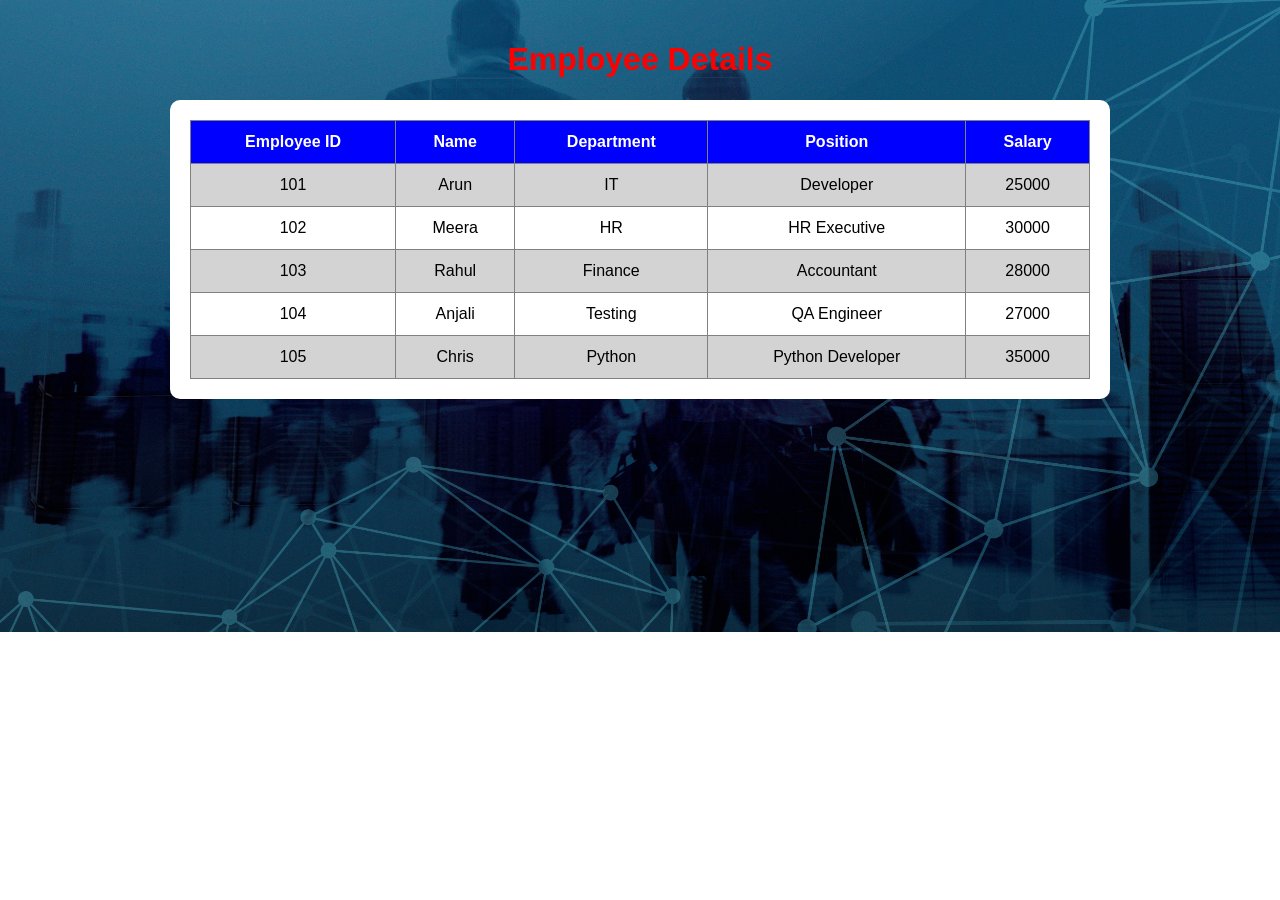
<file: css/Employee details/index.html>
<!DOCTYPE html>
<html>
<head>
    <title>Employee Details</title>

    <meta name="viewport" content="width=device-width, initial-scale=1.0">

    <style>

        body {
            background-image: url("background1.jpg");
            background-size: cover;
            background-position: center;
            background-repeat: no-repeat;
            font-family: Arial, sans-serif;
            margin: 0;
            padding: 20px;
        }

        h1 {
            text-align: center;
            color:red;
        }

        .container {
            background-color: white;
            max-width: 900px;
            margin: auto;
            padding: 20px; 
            border-radius: 10px;
        }

        .table-container {
            overflow-x: auto;
        }

        table {
            width: 100%;
            border-collapse: collapse;
        }

        th, td {
            padding: 12px;
            text-align: center;
            border: 1px solid gray;
        }

        th {
            background-color: blue;
            color: white;
        }

        tr:nth-child(even) {
            background-color: lightgray;
        }

        tr:hover {
            background-color: lightyellow;
        }

        @media screen and (max-width: 600px) {

            body {
                padding: 10px;
            }

            .container {
                padding: 10px;
            }

            h1 {
                font-size: 22px;
            }

            th, td {
                padding: 8px;
                font-size: 13px;
            }

        }

    </style>

</head>

<body>

    <h1>Employee Details</h1>

    <div class="container">

        <div class="table-container">

            <table>

                <tr>
                    <th>Employee ID</th>
                    <th>Name</th>
                    <th>Department</th>
                    <th>Position</th>
                    <th>Salary</th>
                </tr>

                <tr>
                    <td>101</td>
                    <td>Arun</td>
                    <td>IT</td>
                    <td>Developer</td>
                    <td>25000</td>
                </tr>

                <tr>
                    <td>102</td>
                    <td>Meera</td>
                    <td>HR</td>
                    <td>HR Executive</td>
                    <td>30000</td>
                </tr>

                <tr>
                    <td>103</td>
                    <td>Rahul</td>
                    <td>Finance</td>
                    <td>Accountant</td>
                    <td>28000</td>
                </tr>

                <tr>
                    <td>104</td>
                    <td>Anjali</td>
                    <td>Testing</td>
                    <td>QA Engineer</td>
                    <td>27000</td>
                </tr>

                <tr>
                    <td>105</td>
                    <td>Chris</td>
                    <td>Python</td>
                    <td>Python Developer</td>
                    <td>35000</td>
                </tr>

            </table>

        </div>

    </div>

</body>
</html>
</file>
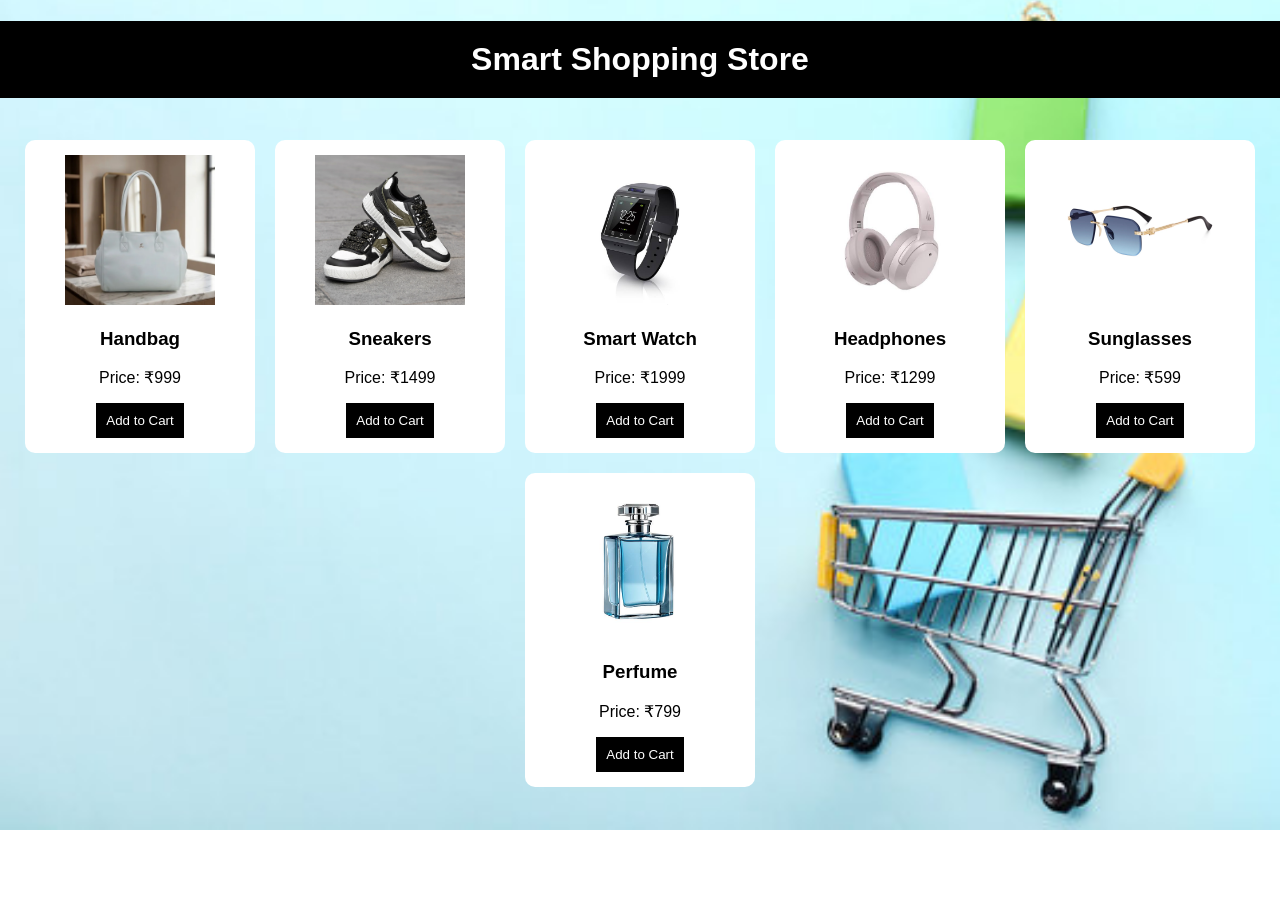
<file: css/Product listing/index.html>
<!DOCTYPE html>
<html>
<head>
    <title>Smart Shopping Store</title>

    <style>
        body {
            background-image: url("background.jpg");
            background-size: cover;
            background-position: center;
            background-repeat: no-repeat;
            font-family: Arial;
            margin: 0;
        }

        h1 {
            text-align: center;
            background-color: black;
            color: white;
            padding: 20px;
        }

        .container {
            display: flex;
            flex-wrap: wrap;
            justify-content: center;
            gap: 20px;
            padding: 20px;
        }

        .product {
            background-color: white;
            width: 200px;
            text-align: center;
            padding: 15px;
            border-radius: 10px;
        }

        .product img {
            width: 150px;
            height: 150px;
        }

        button {
            background-color: black;
            color: white;
            padding: 10px;
            border: none;
            cursor: pointer;
        }

        button:hover {
            background-color: green;
        }
    </style>
</head>

<body>

    <h1>Smart Shopping Store</h1>

    <div class="container">

        <div class="product">
            <img src="handbag.webp">
            <h3>Handbag</h3>
            <p>Price: ₹999</p>
            <button>Add to Cart</button>
        </div>

        <div class="product">
            <img src="sneaker.webp">
            <h3>Sneakers</h3>
            <p>Price: ₹1499</p>
            <button>Add to Cart</button>
        </div>

        <div class="product">
            <img src="smartwatch.jpg">
            <h3>Smart Watch</h3>
            <p>Price: ₹1999</p>
            <button>Add to Cart</button>
        </div>

        <div class="product">
            <img src="headphone.jpg">
            <h3>Headphones</h3>
            <p>Price: ₹1299</p>
            <button>Add to Cart</button>
        </div>

        <div class="product">
            <img src="sunglass.webp">
            <h3>Sunglasses</h3>
            <p>Price: ₹599</p>
            <button>Add to Cart</button>
        </div>

        <div class="product">
            <img src="perfume.jpg">
            <h3>Perfume</h3>
            <p>Price: ₹799</p>
            <button>Add to Cart</button>
        </div>

    </div>

</body>
</html>
</file>
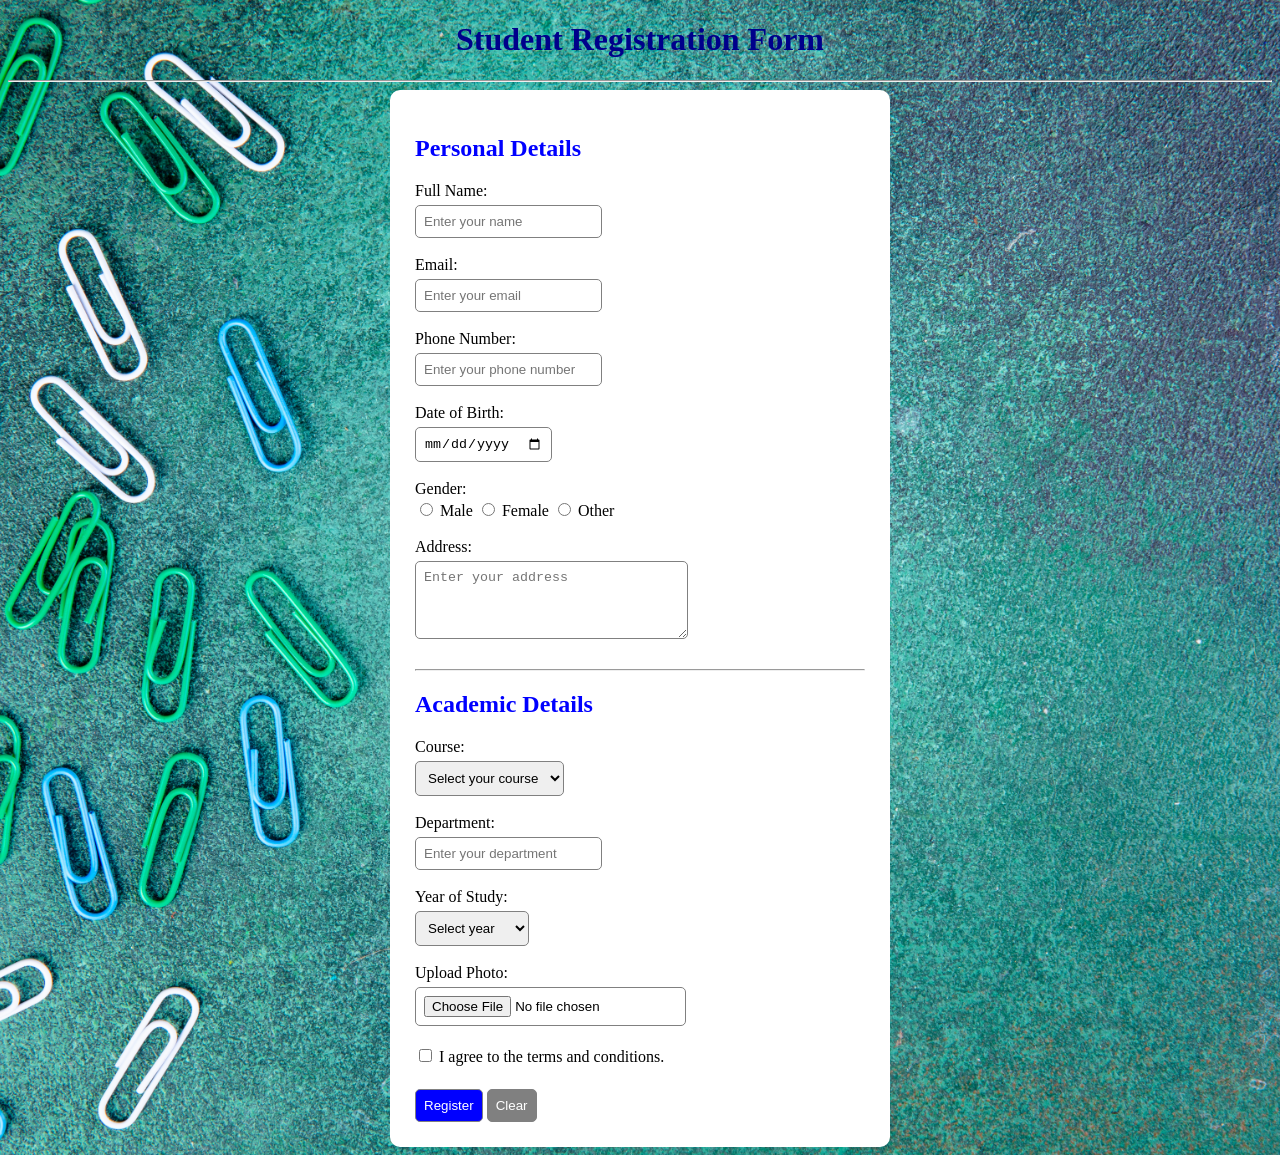
<file: css/Student Registration/index.html>
<!DOCTYPE html>
<html>
<head>
    <title>Student Registration Form</title>

    <style>
        body {
            background-image: url("background.jpg");
            background-size: cover;
            background-position: center;
            background-repeat: no-repeat;
            font-family: "Times New Roman", serif;
        }

        h1 {
            text-align: center;
            color: darkblue;
        }

        form {
            background-color: white;
            width: 450px;
            margin: auto;
            padding: 25px;
            border-radius: 10px;
        }

        h2 {
            color: blue;
        }

        input, select, textarea {
            padding: 8px;
            margin-top: 5px;
            border: 1px solid gray;
            border-radius: 5px;
        }

        input[type="submit"] {
            background-color: blue;
            color: white;
            cursor: pointer;
        }

        input[type="reset"] {
            background-color: gray;
            color: white;
            cursor: pointer;
        }

        input[type="submit"]:hover {
            background-color: darkblue;
        }
    </style>

</head>

<body>

    <h1>Student Registration Form</h1>
    <hr>

    <form>

        <h2>Personal Details</h2>

        <label>Full Name:</label><br>
        <input type="text" name="fullname" placeholder="Enter your name" required>
        <br><br>

        <label>Email:</label><br>
        <input type="email" name="email" placeholder="Enter your email" required>
        <br><br>

        <label>Phone Number:</label><br>
        <input type="tel" name="phone"placeholder="Enter your phone number" pattern="[0-9]{10}" required>
        <br><br>

        <label>Date of Birth:</label><br>
        <input type="date" name="dob" required>
        <br><br>

        <label>Gender:</label><br>
       <input type="radio" name="gender" value="Male" required> Male
       <input type="radio" name="gender" value="Female"> Female
       <input type="radio" name="gender" value="Other"> Other
        <br><br>

        <label>Address:</label><br>
        <textarea name="address" rows="4" cols="30" placeholder="Enter your address" required></textarea>
        <br><br>

        <hr>

        <h2>Academic Details</h2>

        <label>Course:</label><br>
        <select name="course" required>
            <option value="">Select your course</option>
            <option value="B.Tech">B.Tech</option>
            <option value="BCA">BCA</option>
            <option value="B.Sc">B.Sc</option>
            <option value="MCA">MCA</option>
        </select>
        <br><br>

        <label>Department:</label><br>
        <input type="text" name="department" placeholder="Enter your department" required>
        <br><br>

        <label>Year of Study:</label><br>
        <select name="year" required>
            <option value="">Select year</option>
            <option value="First Year">First Year</option>
            <option value="Second Year">Second Year</option>
            <option value="Third Year">Third Year</option>
            <option value="Fourth Year">Fourth Year</option>
        </select>
        <br><br>

        <label>Upload Photo:</label><br>
        <input type="file" name="photo" accept="image/*" required>
        <br><br>

       <input type="checkbox" name="agreement" required>
       I agree to the terms and conditions.
        <br><br>

        <input type="submit" value="Register" onclick="alert('Registration Successful!')">
        <input type="reset" value="Clear">

    </form>

</body>
</html>
</file>
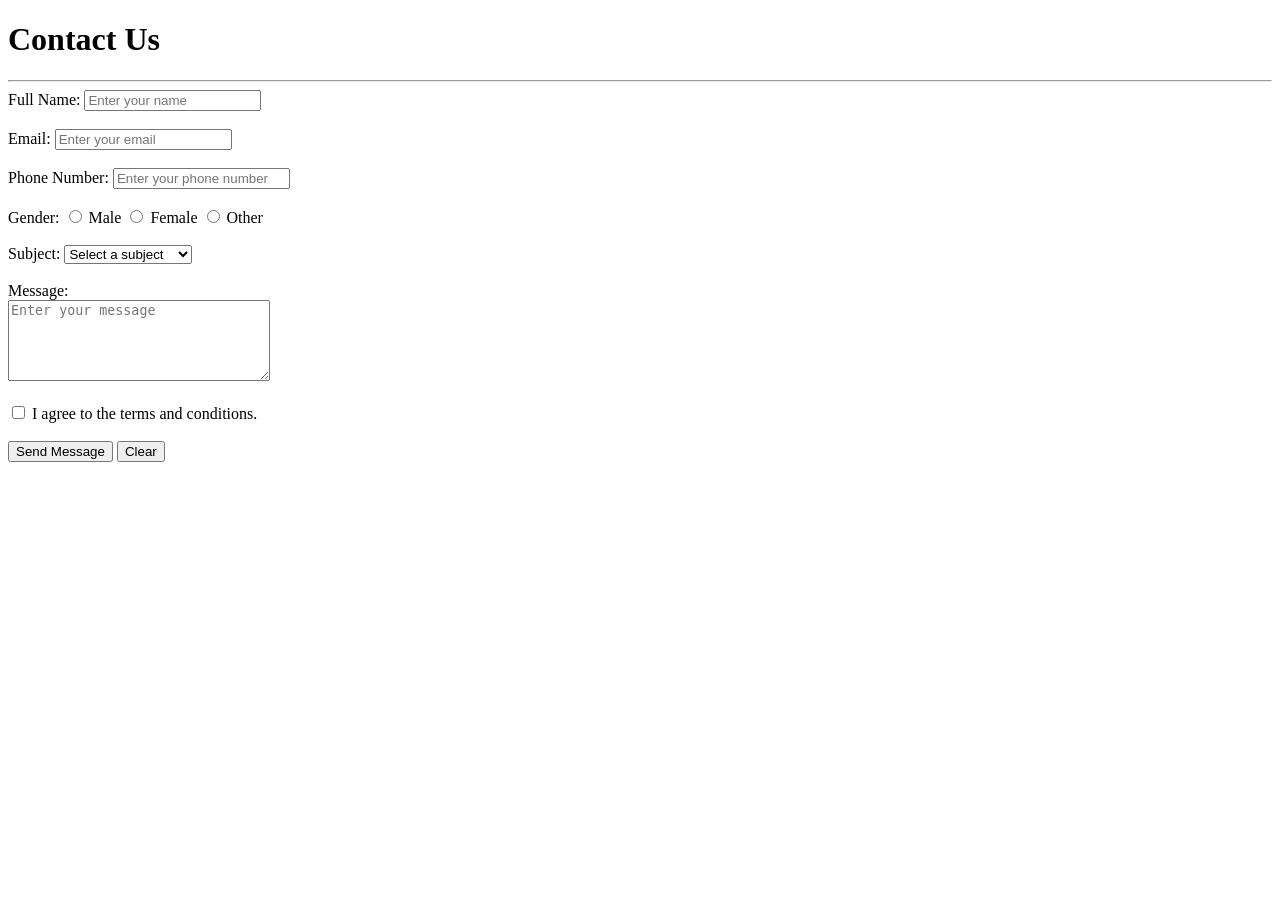
<file: Html/Contact Form/index.html>
<!DOCTYPE html>
<html>
<head>
    <title>Contact Form</title>
</head>
<body>

    <h1>Contact Us</h1>
    <hr>

    <form>

        <label>Full Name:</label>
        <input type="text" name="fullname" placeholder="Enter your name">
        <br><br>

        <label>Email:</label>
        <input type="email" name="email" placeholder="Enter your email">
        <br><br>

        <label>Phone Number:</label>
        <input type="tel" name="phone" placeholder="Enter your phone number">
        <br><br>

        <label>Gender:</label>
        <input type="radio" name="gender" value="Male"> Male
        <input type="radio" name="gender" value="Female"> Female
        <input type="radio" name="gender" value="Other"> Other
        <br><br>

        <label>Subject:</label>
        <select name="subject">
            <option value="">Select a subject</option>
            <option value="General Enquiry">General Enquiry</option>
            <option value="Technical Support">Technical Support</option>
            <option value="Feedback">Feedback</option>
            <option value="Other">Other</option>
        </select>
        <br><br>

        <label>Message:</label>
        <br>
        <textarea name="message" rows="5" cols="30" placeholder="Enter your message"></textarea>
        <br><br>

        <input type="checkbox" name="agreement">
        I agree to the terms and conditions.
        <br><br>

        <input type="submit" value="Send Message">
        <input type="reset" value="Clear">

    </form>

</body>
</html>
</file>
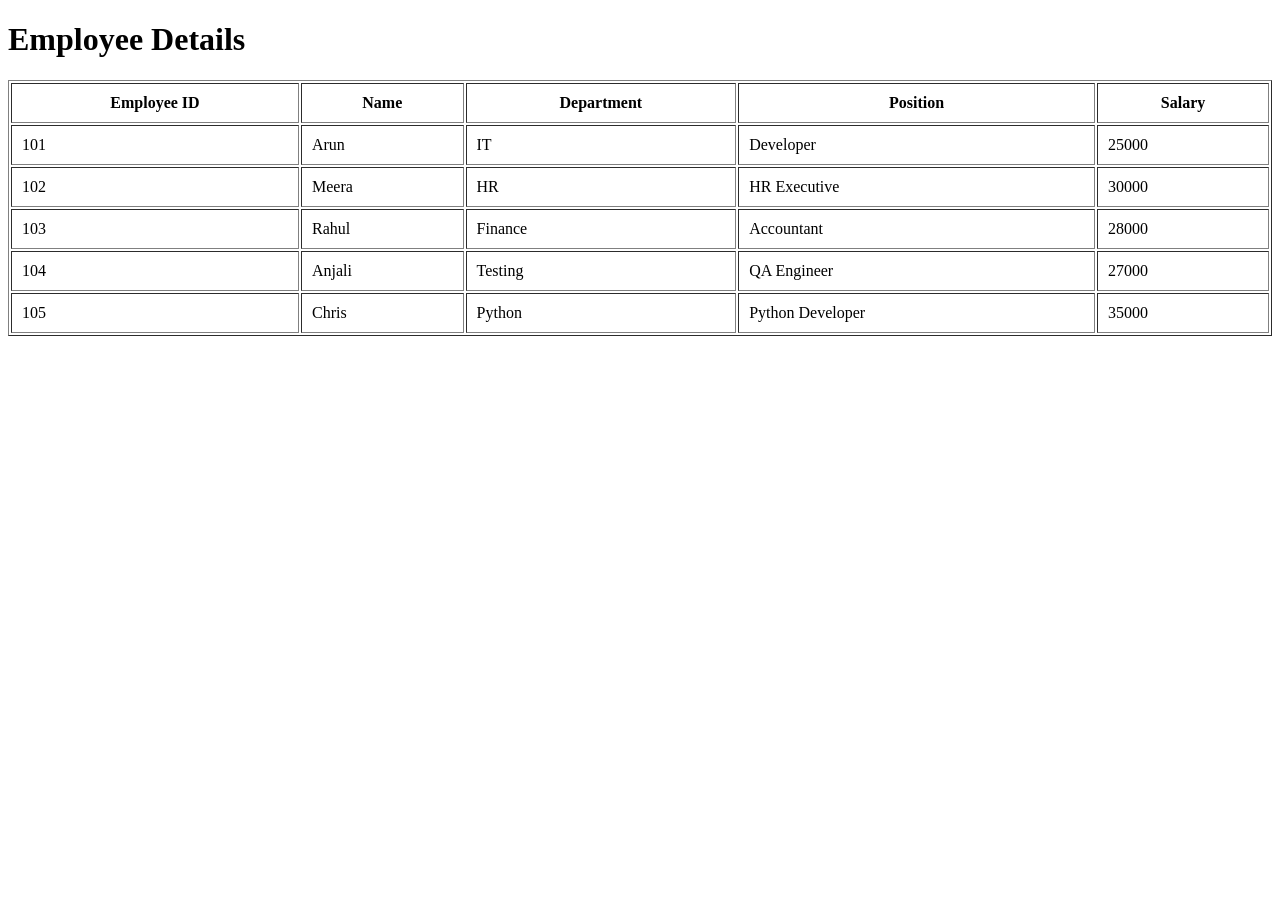
<file: Html/employee details1/index.html>
<!DOCTYPE html>
<html>
<head>
    <title>Employee Details</title>
</head>

<body>

    <h1>Employee Details</h1>

    <table border="1" cellpadding="10" width="100%">

        <tr>
            <th>Employee ID</th>
            <th>Name</th>
            <th>Department</th>
            <th>Position</th>
            <th>Salary</th>
        </tr>

        <tr>
            <td>101</td>
            <td>Arun</td>
            <td>IT</td>
            <td>Developer</td>
            <td>25000</td>
        </tr>

        <tr>
            <td>102</td>
            <td>Meera</td>
            <td>HR</td>
            <td>HR Executive</td>
            <td>30000</td>
        </tr>

        <tr>
            <td>103</td>
            <td>Rahul</td>
            <td>Finance</td>
            <td>Accountant</td>
            <td>28000</td>
        </tr>

        <tr>
            <td>104</td>
            <td>Anjali</td>
            <td>Testing</td>
            <td>QA Engineer</td>
            <td>27000</td>
        </tr>

        <tr>
            <td>105</td>
            <td>Chris</td>
            <td>Python</td>
            <td>Python Developer</td>
            <td>35000</td>
        </tr>

    </table>

</body>
</html>
</file>
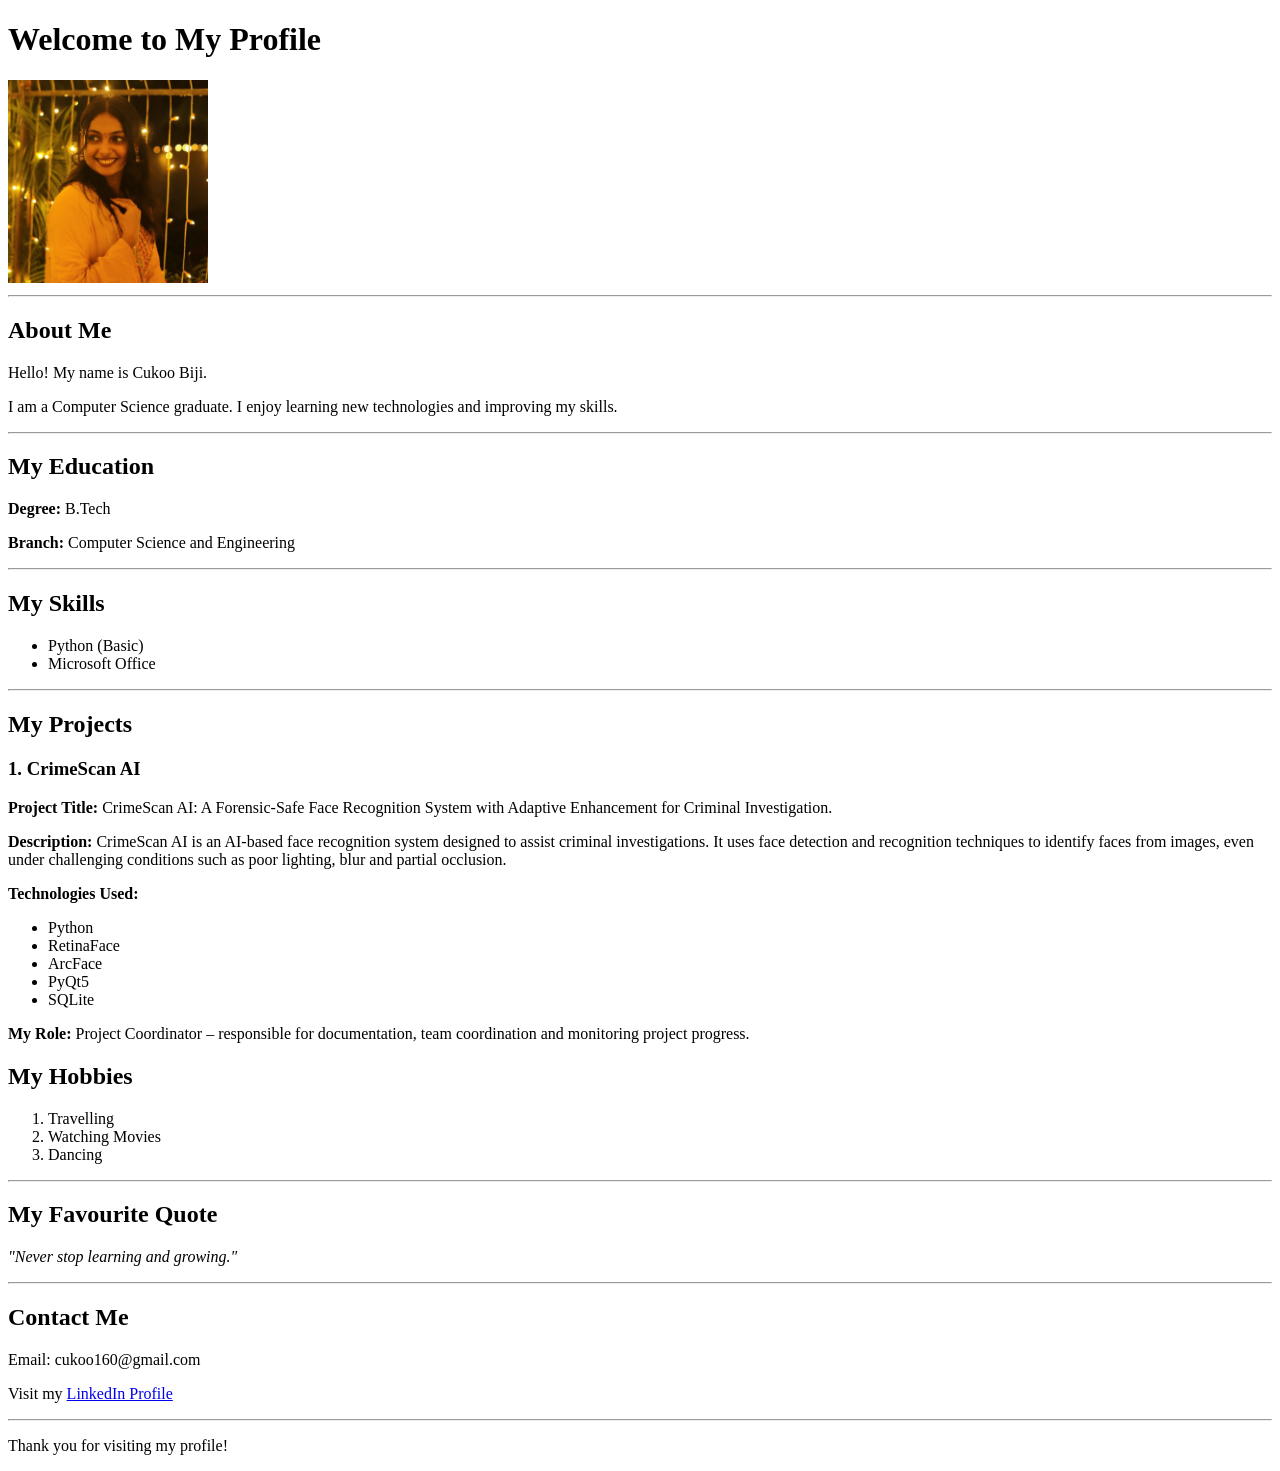
<file: Html/Personal profile/index.html>
<!DOCTYPE html>
<html>
<head>
    <title>My Personal Profile</title>
</head>
<body>

    <h1>Welcome to My Profile</h1>
    <img src="myphoto.jpg" alt="My Profile Photo" width="200">
    <hr>

    <h2>About Me</h2>
    <p>Hello! My name is Cukoo Biji.</p>
    <p>I am a Computer Science graduate.
    I enjoy learning new technologies and improving my skills.</p>

    <hr>

    <h2>My Education</h2>
    <p><strong>Degree:</strong> B.Tech</p>
    <p><strong>Branch:</strong> Computer Science and Engineering</p>

    <hr>

    <h2>My Skills</h2>
    <ul>
        <li>Python (Basic)</li>
        <li>Microsoft Office</li>
    </ul>

    <hr>
    
<h2>My Projects</h2>

<h3>1. CrimeScan AI</h3>

<p><strong>Project Title:</strong> CrimeScan AI: A Forensic-Safe Face Recognition System with Adaptive Enhancement for Criminal Investigation.</p>

<p><strong>Description:</strong> CrimeScan AI is an AI-based face recognition system designed to assist criminal investigations. It uses face detection and recognition techniques to identify faces from images, even under challenging conditions such as poor lighting, blur and partial occlusion.</p>

<p><strong>Technologies Used:</strong></p>
<ul>
    <li>Python</li>
    <li>RetinaFace</li>
    <li>ArcFace</li>
    <li>PyQt5</li>
    <li>SQLite</li>
</ul>

<p><strong>My Role:</strong> Project Coordinator – responsible for documentation, team coordination and monitoring project progress.</p>


    <h2>My Hobbies</h2>
    <ol>
        <li>Travelling</li>
        <li>Watching Movies</li>
        <li>Dancing</li>
    </ol>

    <hr>

    <h2>My Favourite Quote</h2>
    <p><em>"Never stop learning and growing."</em></p>

    <hr>

    <h2>Contact Me</h2>
    <p>Email: cukoo160@gmail.com</p>
   <p>Visit my <a href="https://www.linkedin.com/in/cukoo-biji-34a17a258" target="_blank">LinkedIn Profile</a></p>

    <hr>

    <p>Thank you for visiting my profile!</p>

</body>
</html>
</file>
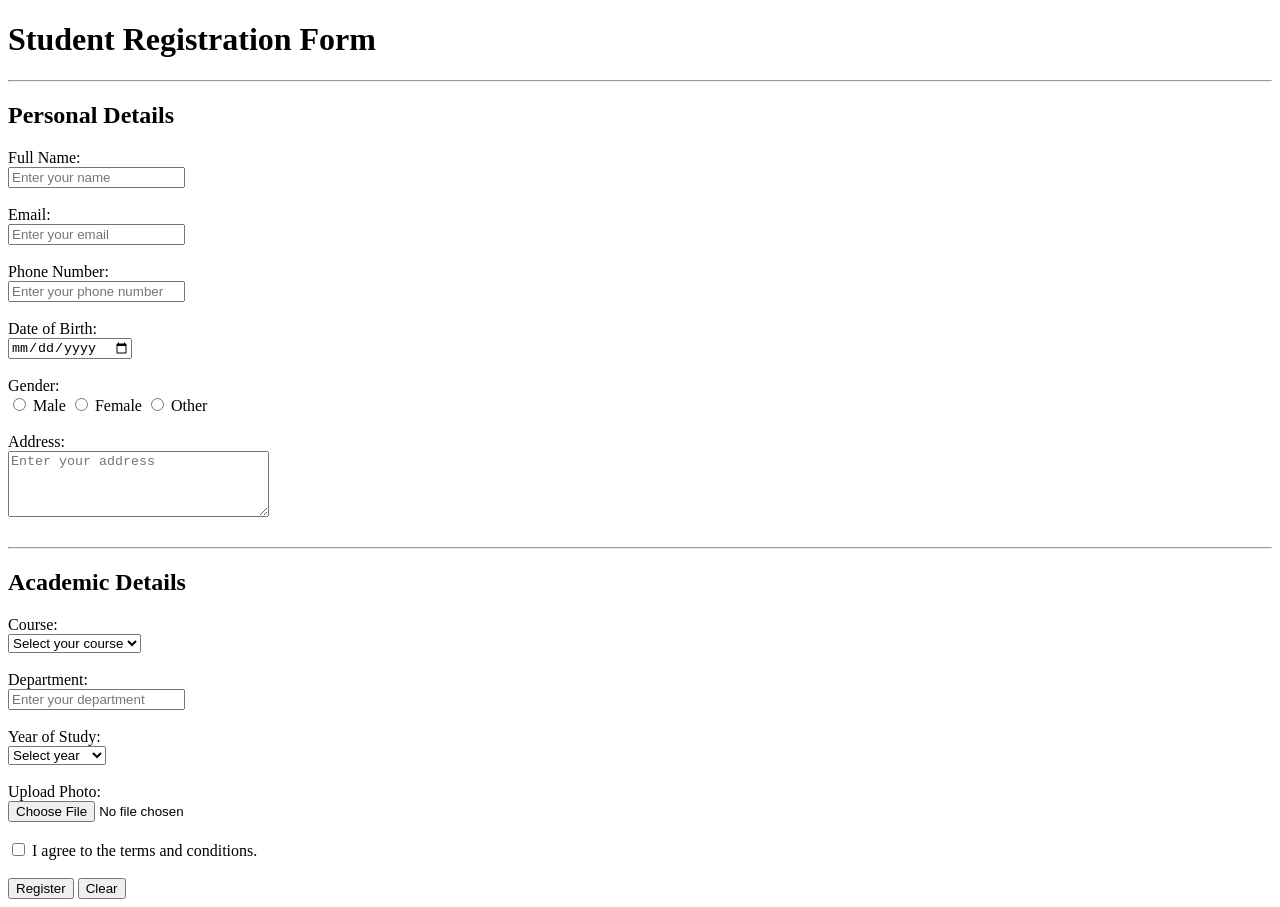
<file: Html/student registration1/index.html>
<!DOCTYPE html>
<html>
<head>
    <title>Student Registration Form</title>
</head>

<body>

    <h1>Student Registration Form</h1>
    <hr>

    <form>

        <h2>Personal Details</h2>

        <label>Full Name:</label><br>
        <input type="text" name="fullname" placeholder="Enter your name" required>
        <br><br>

        <label>Email:</label><br>
        <input type="email" name="email" placeholder="Enter your email" required>
        <br><br>

        <label>Phone Number:</label><br>
        <input type="tel" name="phone" placeholder="Enter your phone number" required>
        <br><br>

        <label>Date of Birth:</label><br>
        <input type="date" name="dob" required>
        <br><br>

        <label>Gender:</label><br>
        <input type="radio" name="gender" value="Male" required> Male
        <input type="radio" name="gender" value="Female"> Female
        <input type="radio" name="gender" value="Other"> Other
        <br><br>

        <label>Address:</label><br>
        <textarea name="address" rows="4" cols="30" placeholder="Enter your address" required></textarea>
        <br><br>

        <hr>

        <h2>Academic Details</h2>

        <label>Course:</label><br>
        <select name="course" required>
            <option value="">Select your course</option>
            <option value="B.Tech">B.Tech</option>
            <option value="BCA">BCA</option>
            <option value="B.Sc">B.Sc</option>
            <option value="MCA">MCA</option>
        </select>
        <br><br>

        <label>Department:</label><br>
        <input type="text" name="department" placeholder="Enter your department" required>
        <br><br>

        <label>Year of Study:</label><br>
        <select name="year" required>
            <option value="">Select year</option>
            <option value="First Year">First Year</option>
            <option value="Second Year">Second Year</option>
            <option value="Third Year">Third Year</option>
            <option value="Fourth Year">Fourth Year</option>
        </select>
        <br><br>

        <label>Upload Photo:</label><br>
        <input type="file" name="photo" accept="image/*" required>
        <br><br>

        <input type="checkbox" name="agreement" required>
        I agree to the terms and conditions.
        <br><br>

        <input type="submit" value="Register">
        <input type="reset" value="Clear">

    </form>

</body>
</html>
</file>
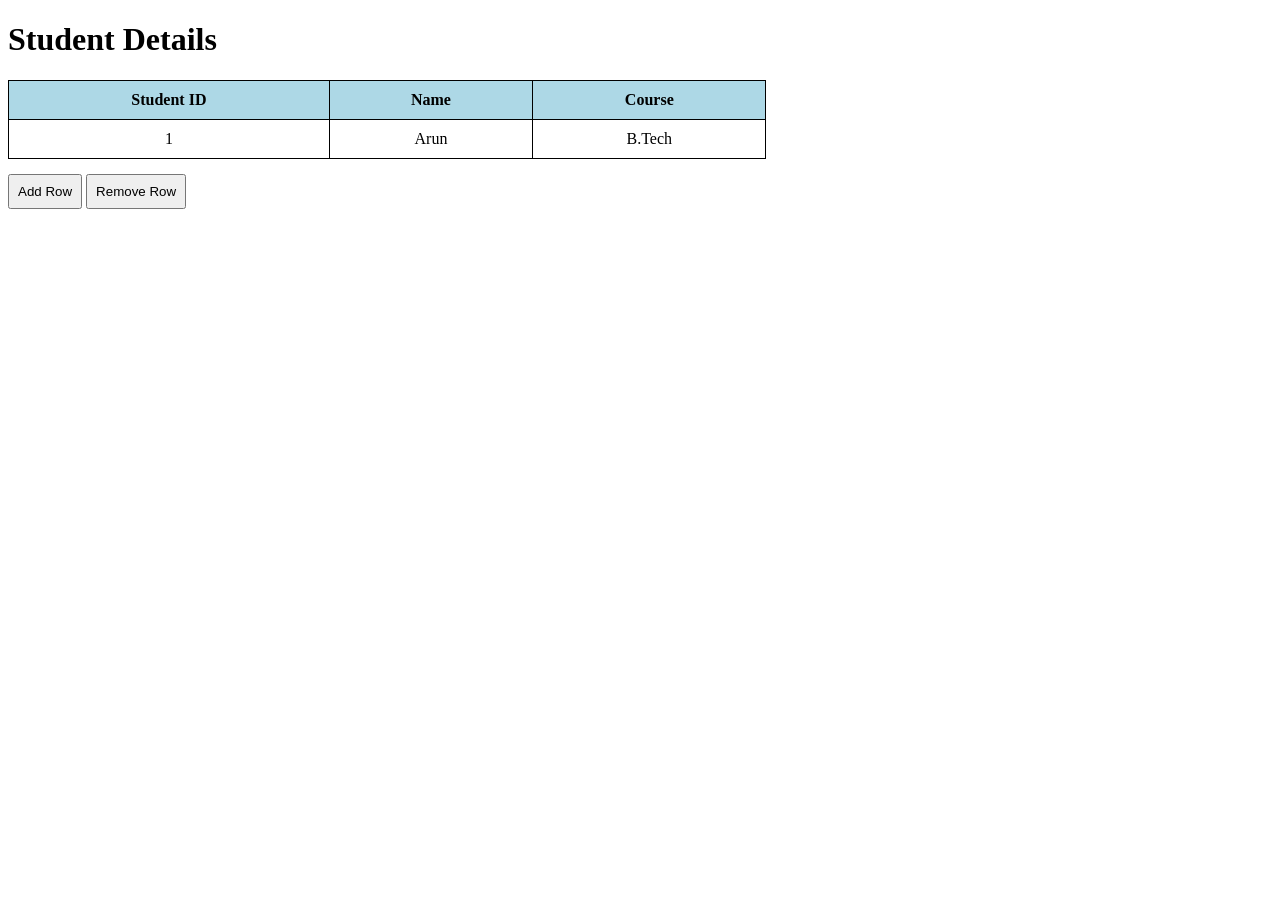
<file: Javascript/addremove/index.html>
<!DOCTYPE html>
<html>
<head>
    <title>Dynamic Student Table</title>

    <style>
        table {
            border-collapse: collapse;
            width: 60%;
        }

        th, td {
            border: 1px solid black;
            padding: 10px;
            text-align: center;
        }

        th {
            background-color: lightblue;
        }

        input {
            padding: 5px;
        }

        button {
            padding: 8px;
            margin-top: 15px;
            cursor: pointer;
        }
    </style>

</head>

<body>

    <h1>Student Details</h1>

    <table id="studentTable">

        <tr>
            <th>Student ID</th>
            <th>Name</th>
            <th>Course</th>
        </tr>

        <tr>
            <td>1</td>
            <td>Arun</td>
            <td>B.Tech</td>
        </tr>

    </table>

    <button onclick="addRow()">Add Row</button>

    <button onclick="removeRow()">Remove Row</button>


    <script>

        let count = 1;

        function addRow() {

            let table = document.getElementById("studentTable");

            let row = table.insertRow();

            count++;

            let cell1 = row.insertCell(0);
            let cell2 = row.insertCell(1);
            let cell3 = row.insertCell(2);

            cell1.innerHTML = count;

            cell2.innerHTML = '<input type="text" placeholder="Enter name">';

            cell3.innerHTML = '<input type="text" placeholder="Enter course">';

        }

        function removeRow() {

            let table = document.getElementById("studentTable");

            if (table.rows.length > 1) {

                table.deleteRow(table.rows.length - 1);

                count--;

            }

        }

    </script>

</body>
</html>
</file>
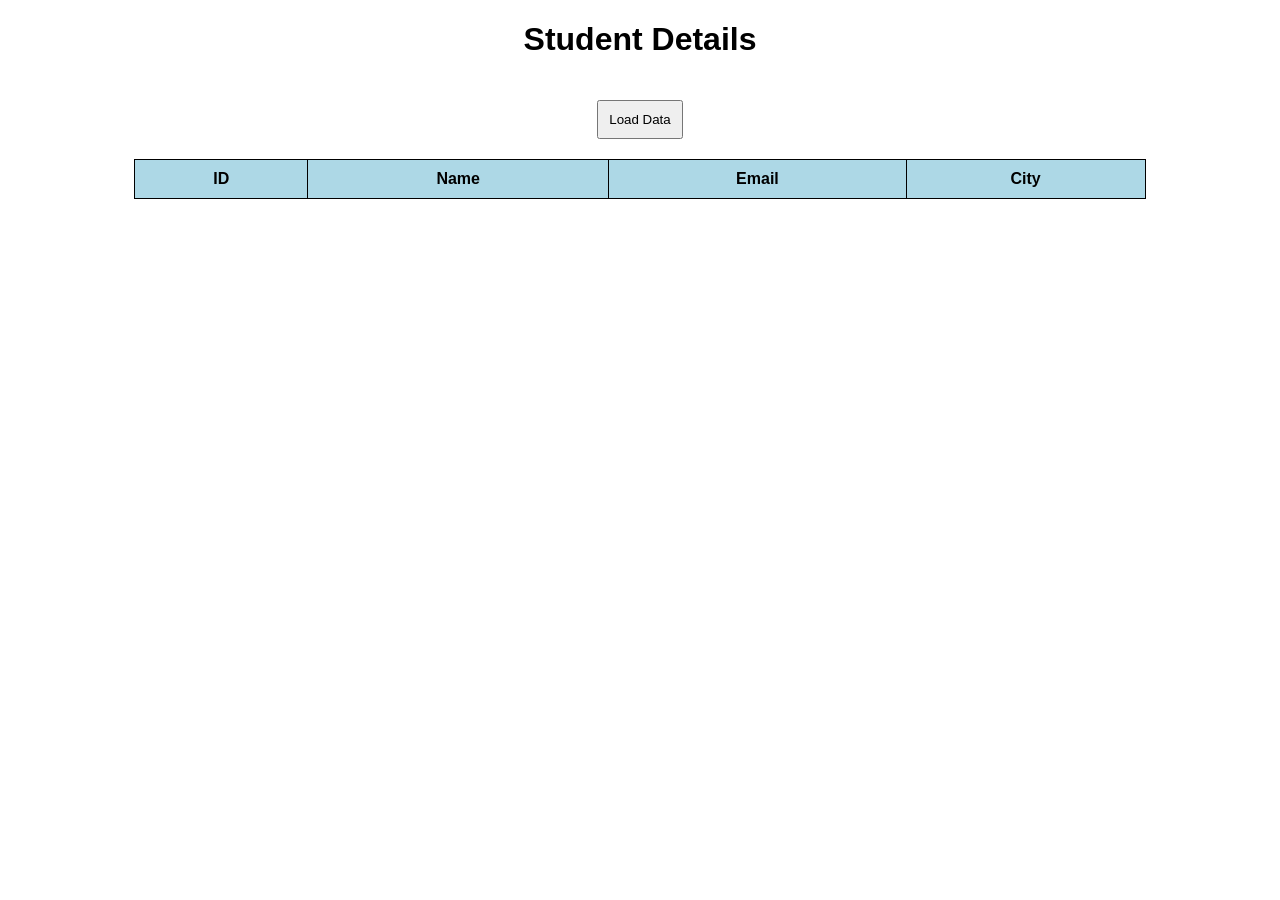
<file: Javascript/fetchdata/index.html>
<!DOCTYPE html>
<html>
<head>
    <title>Fetch JSON Data</title>

    <style>
        body {
            font-family: Arial;
            text-align: center;
        }

        table {
            border-collapse: collapse;
            width: 80%;
            margin: auto;
        }

        th, td {
            border: 1px solid black;
            padding: 10px;
        }

        th {
            background-color: lightblue;
        }

        button {
            padding: 10px;
            margin: 20px;
            cursor: pointer;
        }
    </style>

</head>

<body>

    <h1>Student Details</h1>

    <button onclick="fetchData()">Load Data</button>

    <table>
        <thead>
            <tr>
                <th>ID</th>
                <th>Name</th>
                <th>Email</th>
                <th>City</th>
            </tr>
        </thead>

        <tbody id="userData">
        </tbody>

    </table>

    <script>

        function fetchData() {

            fetch("https://jsonplaceholder.typicode.com/users")

            .then(response => response.json())

            .then(users => {

                let table = document.getElementById("userData");

                table.innerHTML = "";

                users.forEach(user => {

                    let row = table.insertRow();

                    row.insertCell(0).innerHTML = user.id;
                    row.insertCell(1).innerHTML = user.name;
                    row.insertCell(2).innerHTML = user.email;
                    row.insertCell(3).innerHTML = user.address.city;

                });

            })

            .catch(error => {
                alert("Error fetching data!");
                console.log(error);
            });

        }

    </script>

</body>
</html>
</file>
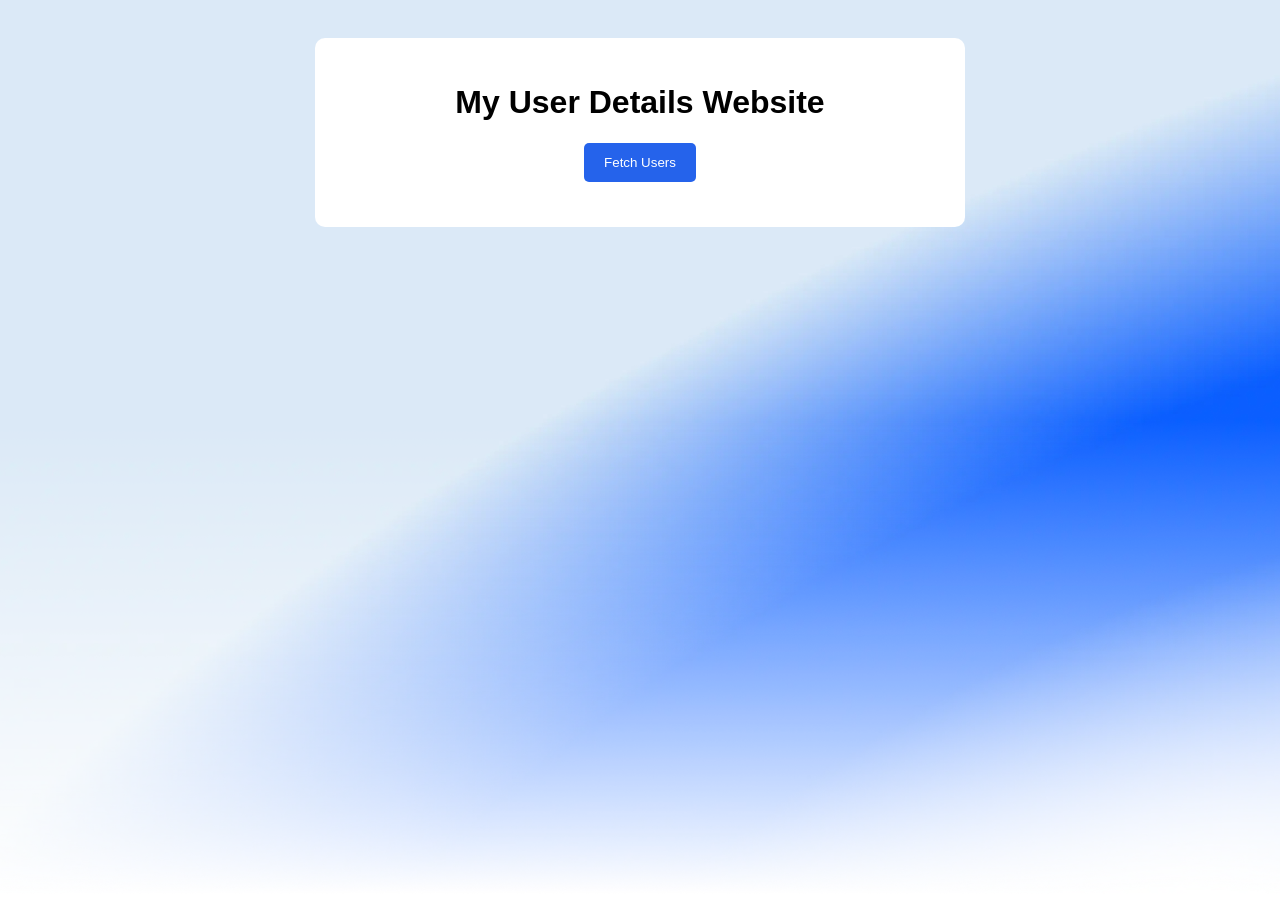
<file: Javascript/Handle API request/index.html>
<!DOCTYPE html>
<html>
<head>
    <title>API Error Handling</title>
    <link rel="stylesheet" href="style.css">
</head>

<body>

    <div class="container">

        <h1>My User Details Website</h1>

        <button onclick="fetchUsers()">Fetch Users</button>

        <p id="message"></p>

        <div id="users"></div>

    </div>

    <script src="script.js"></script>

</body>
</html>
</file>
<file: Javascript/Handle API request/style.css>
body {
    font-family: Arial, sans-serif;
    background-image: url("background.webp");
    background-size: cover;
    background-position: center;
    background-repeat: no-repeat;
    background-attachment: fixed;
    text-align: center;
    padding: 30px;
}

.container {
    background-color: white;
    padding: 25px;
    max-width: 600px;
    margin: auto;
    border-radius: 10px;
}

button {
    background-color: #2563eb;
    color: white;
    padding: 12px 20px;
    border: none;
    border-radius: 5px;
    cursor: pointer;
}

button:hover {
    background-color: #1d4ed8;
}

#message {
    margin: 20px;
    font-weight: bold;
}

.user {
    background-color: #e8f0fe;
    padding: 12px;
    margin: 10px;
    border-radius: 5px;
}
</file>
